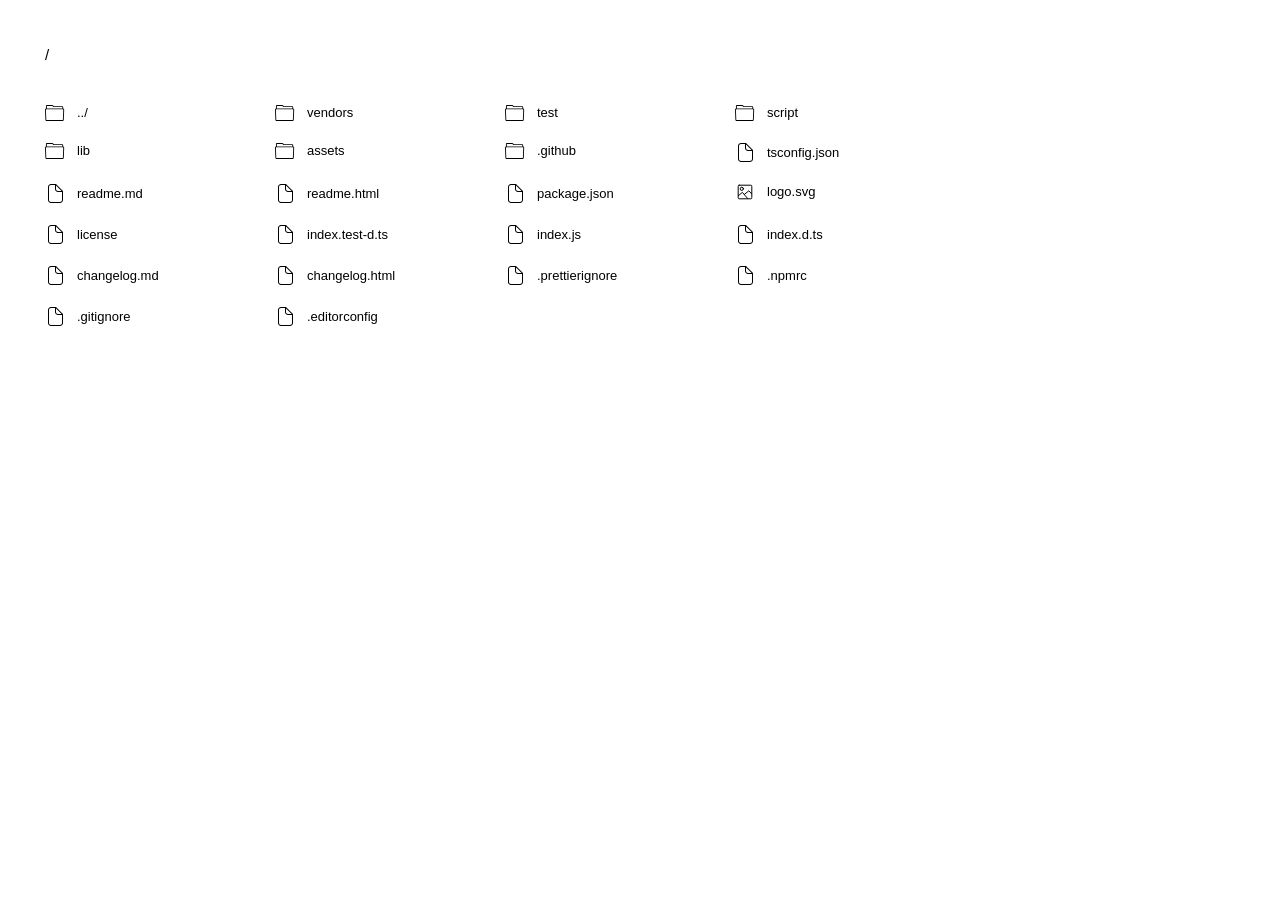
<file: index.html>
<!DOCTYPE html>
<html>

<head>
  <meta http-equiv="content-type" content="text/html; charset=UTF-8">
  <meta charset="utf-8">
  <meta name="viewport" content="width=device-width">
  <title>Index</title>
</head>

<script>
  window.location.href = './_directory_.html';
</script>

</html>
</file>
